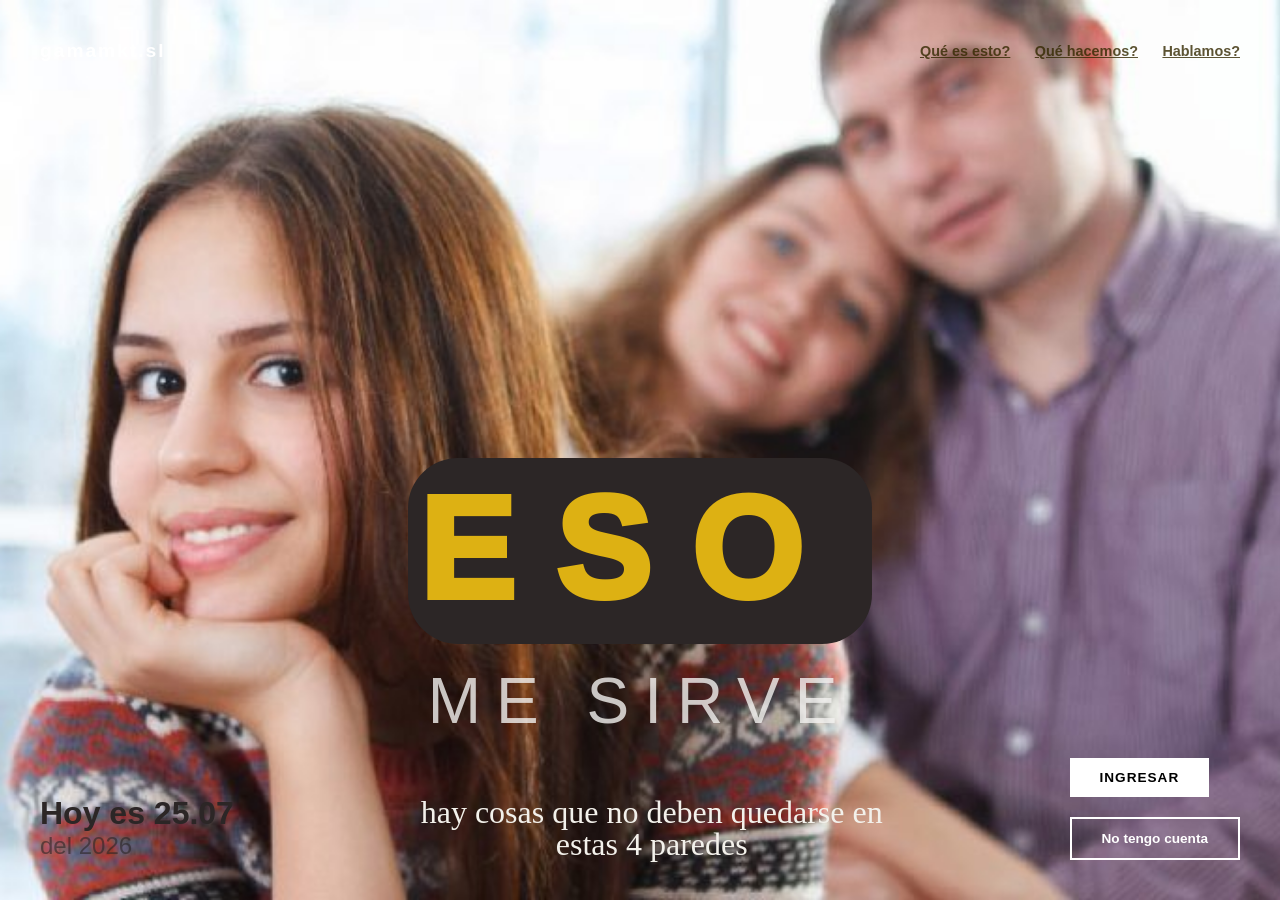
<file: index.html>
<!DOCTYPE html>
<html lang="es">
<head>
    <meta charset="UTF-8">
    <meta http-equiv="refresh" content="0; url=inicio.html">
    <meta name="viewport" content="width=device-width, initial-scale=1.0">
    <title>ESO me sirve - Tres Cantos</title>
</head>
<body>
    <p>Si no accedes automáticamente, pulsa aquí:</p>
    <a href="inicio.html">Entrar enla web ESO me sirve</a>
</body>
</html>
</file>
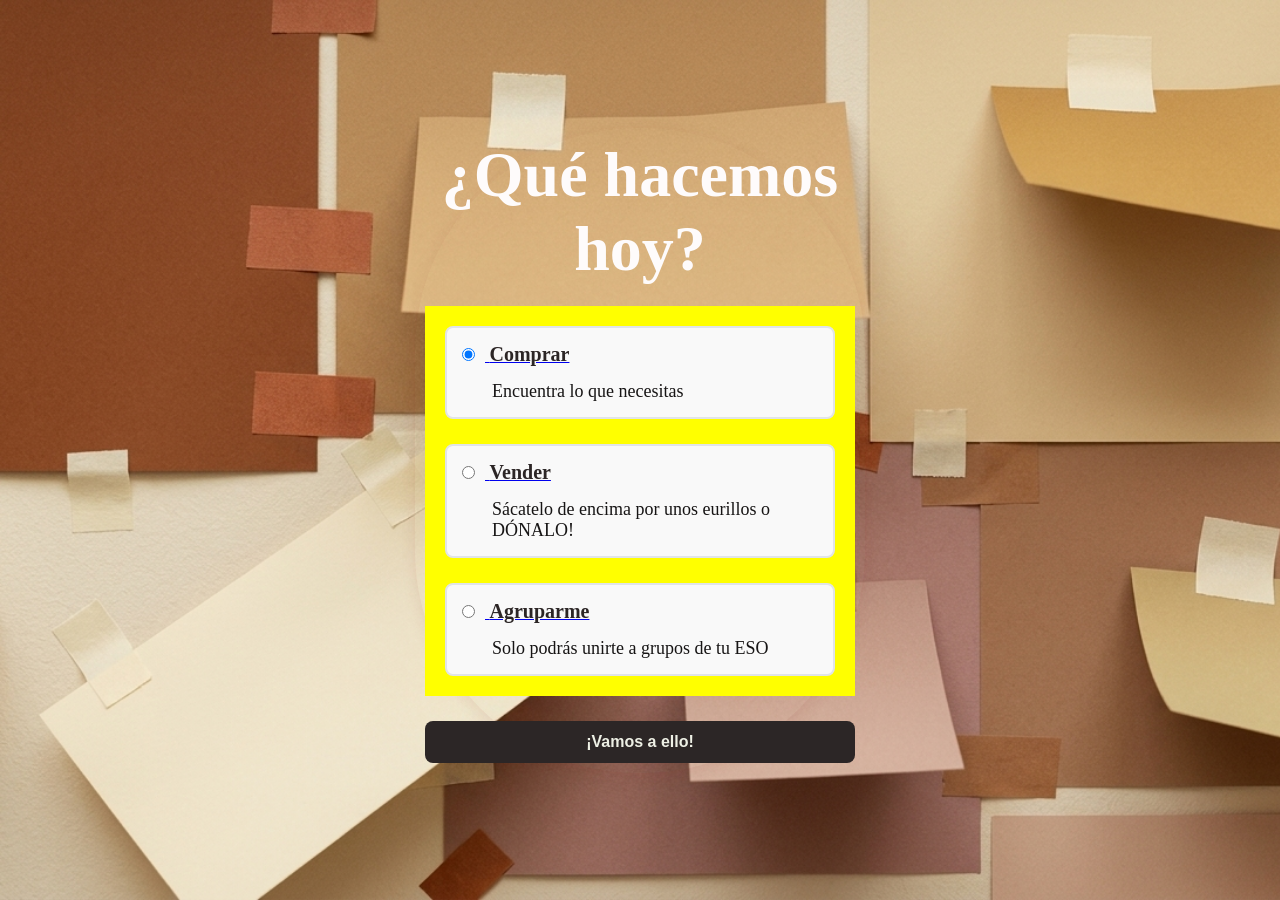
<file: acceso.html>
<!DOCTYPE html>
<html lang="es">
<head>
  <meta charset="UTF-8">
  <meta name="viewport" content="width=device-width, initial-scale=1.0">
  <title>Página de Acceso</title>
  <style>
    * {
      box-sizing: border-box;
      margin: 0;
      padding: 0;
      font-family: Arial, sans-serif;
    }

    body {
      background-image: url('5.jpg');
      background-size: cover;
      display: flex;
      justify-content: center;
      align-items: center;
      min-height: 100vh;
    }

    .login-container {
      
      padding: 10px;
      border-radius: 222px;
      box-shadow: 0 4px 15px rgba(151, 40, 40, 0.1);
      width: 100%;
      max-width: 450px;
      text-align: center;
    }

    h1 {
      margin-bottom: 20px;
      color: #fefbfb;
      font-size: 64px;
      font-weight: bold;
      font-family: 'victoriana', cursive;
      display: flex;
      justify-content: center;
    }

    p {
      color: #666666;
      margin-bottom: 25px;
      font-size: 14px;
    }

    .funciones-box {
      display: flex;
      flex-direction: column;
      gap: 25px;
      margin-bottom: 25px;
      background-color:  #FFFF00;
      padding: 20px;
    }

    .opciones {
      background-color: #f9f9f9;
      border: 2px solid #e1e4e8;
      border-radius: 8px;
      padding: 15px;
      cursor: pointer;
      transition:  0.2s ease out;
      text-align: left;
      font-family: 'victoriana', cursive;
      grid-template-rows: 3fr 3fr;
      
    }

   
    .opciones:hover {
      border-color: rgb(220, 15, 15);
      background-color: #e3f7e8;
      transition: 0.2s ease-in-out;
    }

    .opciones input[type="radio"] {
      margin-right: 10px;
      cursor: pointer;
      font-family: 'victoriana', cursive;
    }


    .option-title {
      font-size: 20px;
      font-weight: bold;
      color: #2c2626;
      font-family: 'victoriana', cursive;
    }

    .option-desc {
      font-size: 18px;
      color: #171515;
      font-family: 'victoriana', cursive;
      margin-top: 15px;
      margin-left: 30px;
    }

    .btn-submit {
      width: 100%;
      background-color:  #2c2626;
      color: rgb(238, 240, 229);
      border: none;
      padding: 12px;
      border-radius: 8px;
      font-size: 16px;
      font-weight: bold;
      cursor: pointer;
      transition: background-color 0.2s ease;
    }

    .btn-submit:hover {
      background-color:#dd7513;
    }
  
  </style>
</head>
<body>

  <div class="login-container">
    <h1>¿Qué hacemos hoy?</h1>
    <form action="#" method="POST">
      <div class="funciones-box">
        <label class="opciones">
          <a href="categorias.html">
          <input type="radio" name="accion" value="comprador" CHECKED>
          <span class="option-title">Comprar</span>
          </a>
          <div class="option-desc">Encuentra lo que necesitas</div>
        </label>

        <label class="opciones">
          <a href="categorias.html">
          <input type="radio" name="accion" value="vendedor">
          <span class="option-title">Vender</span>
          </a>
          <div class="option-desc">Sácatelo de encima por unos eurillos o DÓNALO!</div>
        </label>

        <label class="opciones">
           <a href="categorias.html">
          <input type="radio" name="accion" value="agrupado">
          <span class="option-title">Agruparme</span>
          </a>
          <div class="option-desc">Solo podrás unirte a grupos de tu ESO</div>
        </label>
      </div>

      <a href="categorias.html">
      <button type="submit" class="btn-submit">¡Vamos a ello!</button>
      </a>

    </form>
  </div>

</body>
</html>
</file>
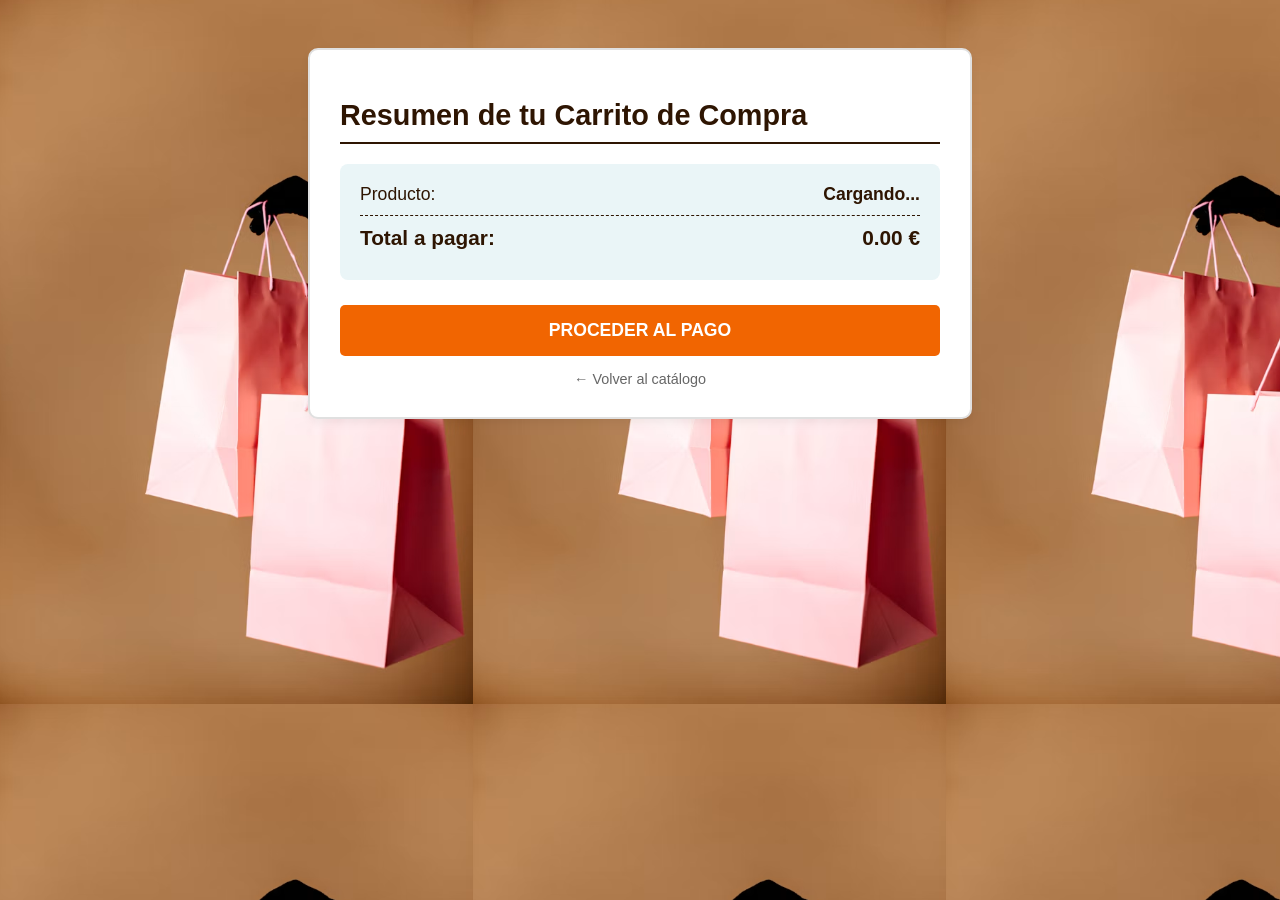
<file: carrito.html>
<!DOCTYPE html>
<html lang="es">
<head>
    <meta charset="UTF-8">
    <meta name="viewport" content="width=device-width, initial-scale=1.0">
    <title>Tu Carrito de Compra</title>
    <style>
        body {
            font-family: sans-serif;
            background-color: #fcfcfc;
            background-image: url('13.png');
            padding: 40px 20px;
            color: #2e1502;
        }

        .container {
            max-width: 600px;
            margin: 0 auto;
            background: #ffffff;
            padding: 30px;
            border-radius: 10px;
            border: 2px solid #e0e0e0;
            box-shadow: 0 4px 10px rgba(0,0,0,0.05);
        }

        h1 {
            border-bottom: 2px solid #2e1502;
            padding-bottom: 10px;
            margin-bottom: 20px;
            font-size: 1.8rem;
        }

        .detalle-compra {
            background-color: #eaf5f7;
            padding: 20px;
            border-radius: 8px;
            margin-bottom: 25px;
        }

        .fila {
            display: flex;
            justify-content: space-between;
            margin-bottom: 10px;
            font-size: 1.1rem;
        }

        .total {
            border-top: 1px dashed #2e1502;
            padding-top: 10px;
            font-weight: bold;
            font-size: 1.3rem;
        }

        /* Botón de Pago */
        .btn-pagar {
            background-color: #f16501;
            color: white;
            border: none;
            padding: 15px 20px;
            font-size: 1.1rem;
            font-weight: bold;
            border-radius: 5px;
            cursor: pointer;
            width: 100%;
            text-transform: uppercase;
            transition: background-color 0.2s;
        }

        .btn-pagar:hover {
            background-color: #cc0000;
        }

        .Volver {
            display: block;
            text-align: center;
            margin-top: 15px;
            color: #666666;
            text-decoration: none;
            font-size: 0.9rem;
        }
    </style>
</head>
<body>

    <div class="container">
        <h1>Resumen de tu Carrito de Compra</h1>
        
        <div class="detalle-compra">
            <div class="fila">
                <span>Producto:</span>
                <span id="nombre-producto" style="font-weight: bold;">Cargando...</span>
            </div>
            <div class="fila total">
                <span>Total a pagar:</span>
                <span id="precio-producto">0.00 €</span>
            </div>
        </div>

        <!-- Opción de pagar -->
        <button class="btn-pagar" onclick="procesarPago()">Proceder al Pago</button>
        
        <a href="cataloge.html" class="Volver">← Volver al catálogo</a>
    </div>

</body>
</html>
</file>
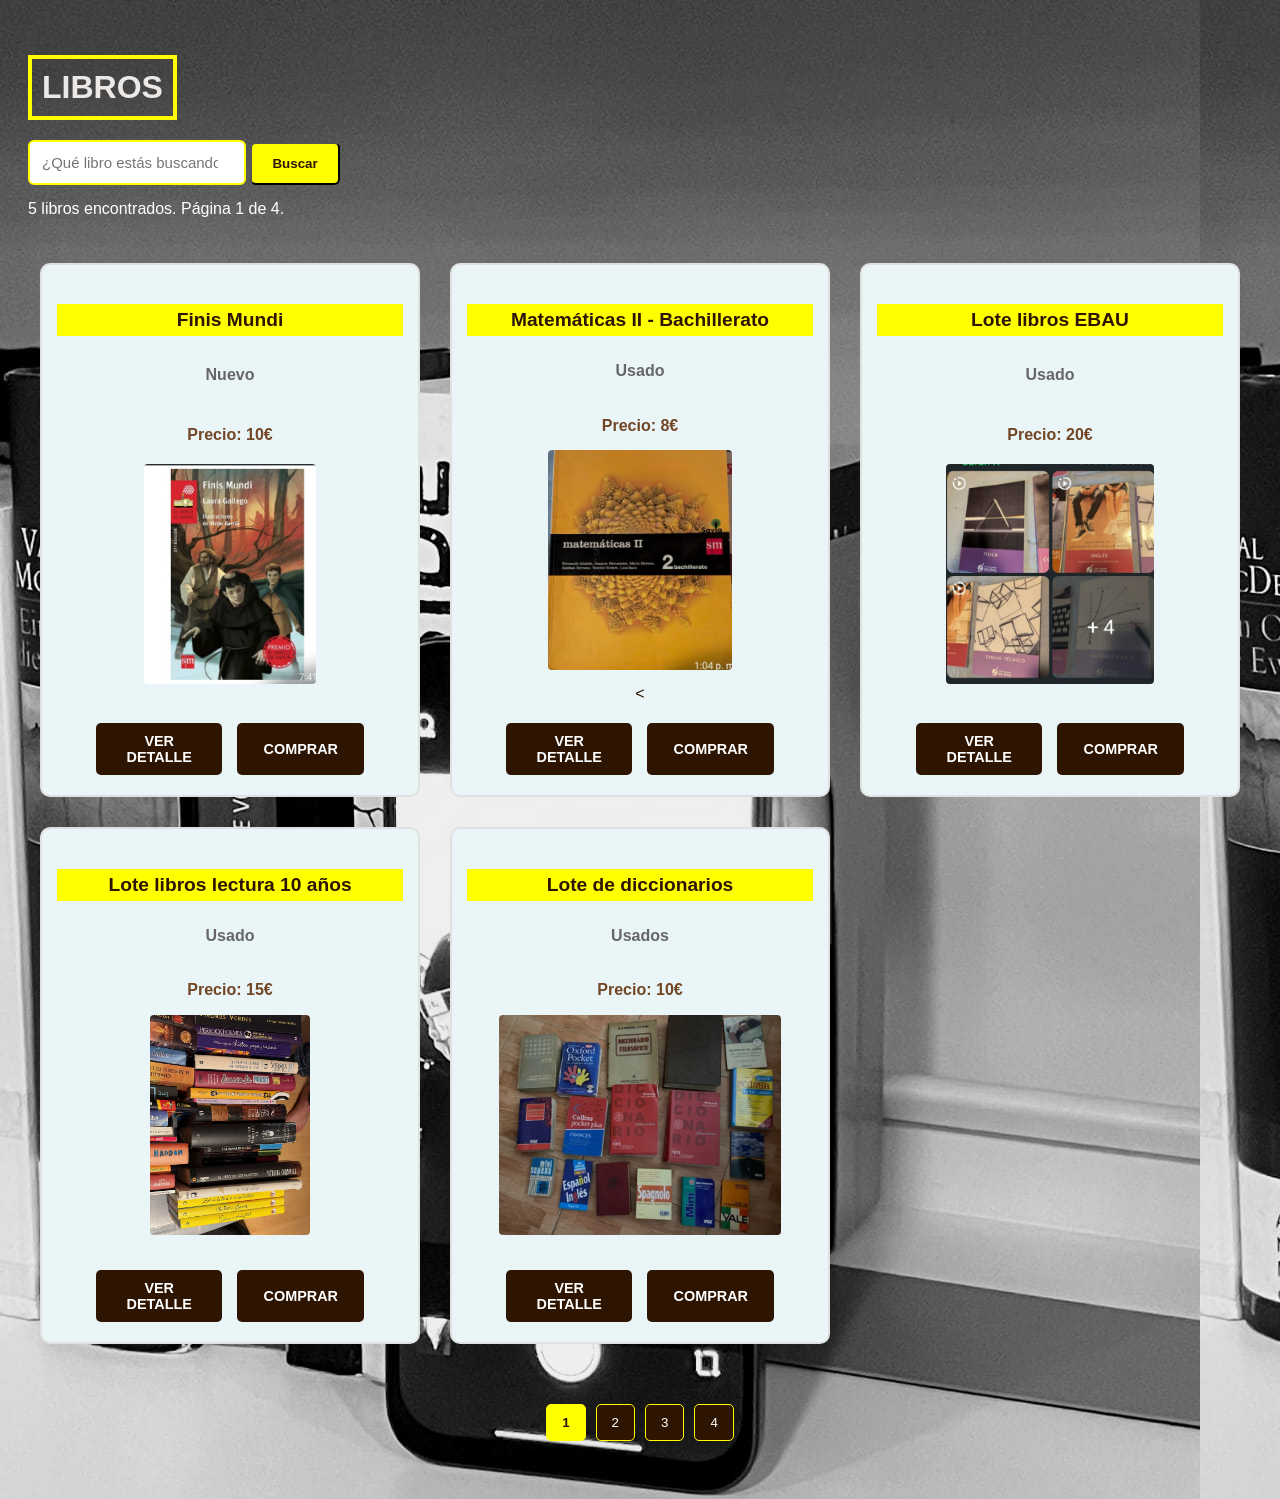
<file: cataloge.html>
<!DOCTYPE html>
<html lang="es">
<head>
    <meta charset="UTF-8">
    <meta name="viewport" content="width=device-width, initial-scale=1.0">
    <title>Catálogo de Libros</title>

    <style>
       

        body {
            background-image: url('16.jpeg');
            font-family: sans-serif;
            padding: 20px;
            background-color: #120000;
        }

        h2 {
            font-size: xx-large;
            color: #ece8e5;
            text-align: left;
            border: 4px solid #ffff00;
            padding: 10px;
            display: inline-block;
            margin-bottom: 20px;
            text-transform: uppercase;
        }

        <!--BUSCADOR-->
        .buscador {
            max-width: 1000px;
            margin-bottom: 15px;
            display: flex;
            gap: 10px;
        }

        .buscador input {
           width: auto;
            padding: 12px;
            border-radius: 6px;
            border: 2px solid #ffff00;
            font-size: 15px;
        }

        .buscador button {
            padding: 12px 20px;
            background-color: #ffff00;
            color: #2e1502;
            border-radius: 6px;
            font-weight: bold;
            cursor: pointer;
        }

        .buscador button:hover {
            background-color: #e27805;
            color: white;
        }

        /* RESUMEN DE RESULTADOS */
        .resumen-busqueda{
            color: #ffffff;
            margin: 15px 0;
        }

        /* CUADRÍCULA DE LIBROS */
        .libros-todos {
            color: #2e1502;
            padding: 30px 0;
            max-width: 1200px;
            margin: 0 auto;
            display: grid;
            grid-template-columns: repeat(3, 1fr);
            gap: 30px;
        }

        .libro {
            background-color: #eaf5f7;
            border: 2px solid #e0e0e0;
            padding: 20px;
            border-radius: 10px;
            text-align: center;
            display: flex;
            flex-direction: column;
            align-items: center;
            justify-content: space-between;
        }

        .libro h3 {
            font-size: 1.2rem;
            background: #ffff00;
            margin-bottom: 5px;
            padding: 5px;
            width: 100%;
        }

        .libro p {
            font-size: 1rem;
            color: #666666;
            line-height: 1.8;
            margin-bottom: 10px;
            font-weight: bold;
        }

        .libro img {
            max-width: 100%;
            height: 220px;
            object-fit: contain;
            border-radius: 4px;
            margin-bottom: 15px;
        }
         .buttons-group {
      display: flex;
      gap: 15px;
      margin-top: 20px;
    }

        .btn{
            background-color: #2e1502;
            color: #ffffff;
            border: none;
            padding: 10px 20px;
            font-size: 0.9rem;
            font-weight: bold;
            border-radius: 5px;
            cursor: pointer;
            text-transform: uppercase;
            width: 100%;
            transition: background-color 0.2s;
        }

        .btn:hover {
            background-color: #e27805;
        }

        /* MENSAJE SIN RESULTADOS */
        .sin-resultados {
            color: #ffffff;
            display: none;
            padding: 20px 0;
        }

        /* PAGINACIÓN */
        .pags {
            display: flex;
            justify-content: center;
            align-items: center;
            gap: 10px;
            margin: 30px 0;
            flex-wrap: wrap;
        }

        .pags button {
            padding: 10px 15px;
            border: 1px solid #ffff00;
            background-color: #2e1502;
            color: white;
            border-radius: 5px;
            cursor: pointer;
        }

        .pags button.activa {
            background-color: #ffff00;
            color: #2e1502;
            font-weight: bold;
        }

        .pags button:hover {
            background-color: #e27805;
            color: white;
        }


        /* para los moviles Accesibilid */
        @media (max-width: 800px) {
            .libros-todos {
                grid-template-columns: repeat(2, 1fr);
            }
        }

        @media (max-width: 550px) {
            .libros-todos {
                grid-template-columns: 1fr;
            }

            .buscador {
                flex-direction: column;
            }
        }
    </style>
</head>

<body>

    <h2>LIBROS</h2>
    <!--un pequeño formulario-->
    <form class="buscador" id="busqueda">
        <input
            type="search"
            id="buscar-libro"
            placeholder="¿Qué libro estás buscando?">
        <button type="submit">Buscar</button>
    </form>

   <!--Resumen de lo que se encontró-->
    <p class="resumen-busqueda" id="resumen">
        5 libros encontrados. Página 1 de 4.
    </p>

    <!--TODOS LOS RESULTADOS-->
    <section class="libros-todos" id="catalogo-libros">

        <div class="libro">
            <h3>Finis Mundi</h3>
            <p>Nuevo</p>
            <p class="precio" style="color: #724625;">Precio: 10€</p>
            <img src="8.jpeg" alt="Portada del libro Finis Mundi">
            
            <div class="buttons-group">
            <button class="btn"
                 onclick="window.location.href='detalle.html'">
                Ver detalle
            </button>
            
            <button class="btn"
                onclick="window.location.href='carrito.html'">
                Comprar
            </button>
            </div>
           
        </div>

        <div class="libro">
            <h3>Matemáticas II - Bachillerato</h3>
            <p>Usado</p>
            <p class="precio" style="color: #724625;">Precio: 8€</p>
            <img src="9.jpeg" alt="Libro Matemáticas II de Bachillerato">
            < <div class="buttons-group">
            <button class="btn"
                 onclick="window.location.href='detalle.html'">
                Ver detalle
            </button>
            
            <button class="btn"
                onclick="window.location.href='carrito.html'">
                Comprar
            </button>
            </div>
        </div>

        <div class="libro">
            <h3>Lote libros EBAU</h3>
            <p>Usado</p>
            <p class="precio" style="color: #724625;">Precio: 20€</p>
            <img src="10.jpeg" alt="Lote de libros para la EBAU">
             <div class="buttons-group">
            <button class="btn"
                 onclick="window.location.href='detalle.html'">
                Ver detalle
            </button>
            
            <button class="btn"
                onclick="window.location.href='carrito.html'">
                Comprar
            </button>
            </div>
        </div>

        <div class="libro">
            <h3>Lote libros lectura 10 años</h3>
            <p>Usado</p>
            <p class="precio" style="color: #724625;">Precio: 15€</p>
            <img src="11.jpeg" alt="Lote de libros de lectura infantil">
             <div class="buttons-group">
            <button class="btn"
                 onclick="window.location.href='detalle.html'">
                Ver detalle
            </button>
            
            <button class="btn"
                onclick="window.location.href='carrito.html'">
                Comprar
            </button>
            </div>
        </div>

        <div class="libro">
            <h3>Lote de diccionarios</h3>
            <p>Usados</p>
            <p class="precio" style="color: #724625;">Precio: 10€</p>
            <img src="12.png" alt="Lote de diccionarios">
             <div class="buttons-group">
            <button class="btn"
                 onclick="window.location.href='detalle.html'">
                Ver detalle
            </button>
            
            <button class="btn"
                onclick="window.location.href='carrito.html'">
                Comprar
            </button>
            </div>
        </div>

    </section>

    <p class="sin-resultados" id="sin-resultados">
        No se han encontrado libros con esa búsqueda.
    </p>

    <!--Pags-->
    <nav class="pags" aria-label="Páginas del catálogo">
        <button type="button" data-pagina="1" class="activa">1</button>
        <button type="button" data-pagina="2">2</button>
        <button type="button" data-pagina="3">3</button>
        <button type="button" data-pagina="4">4</button>
    </nav>




    


</body>
</html>
</file>
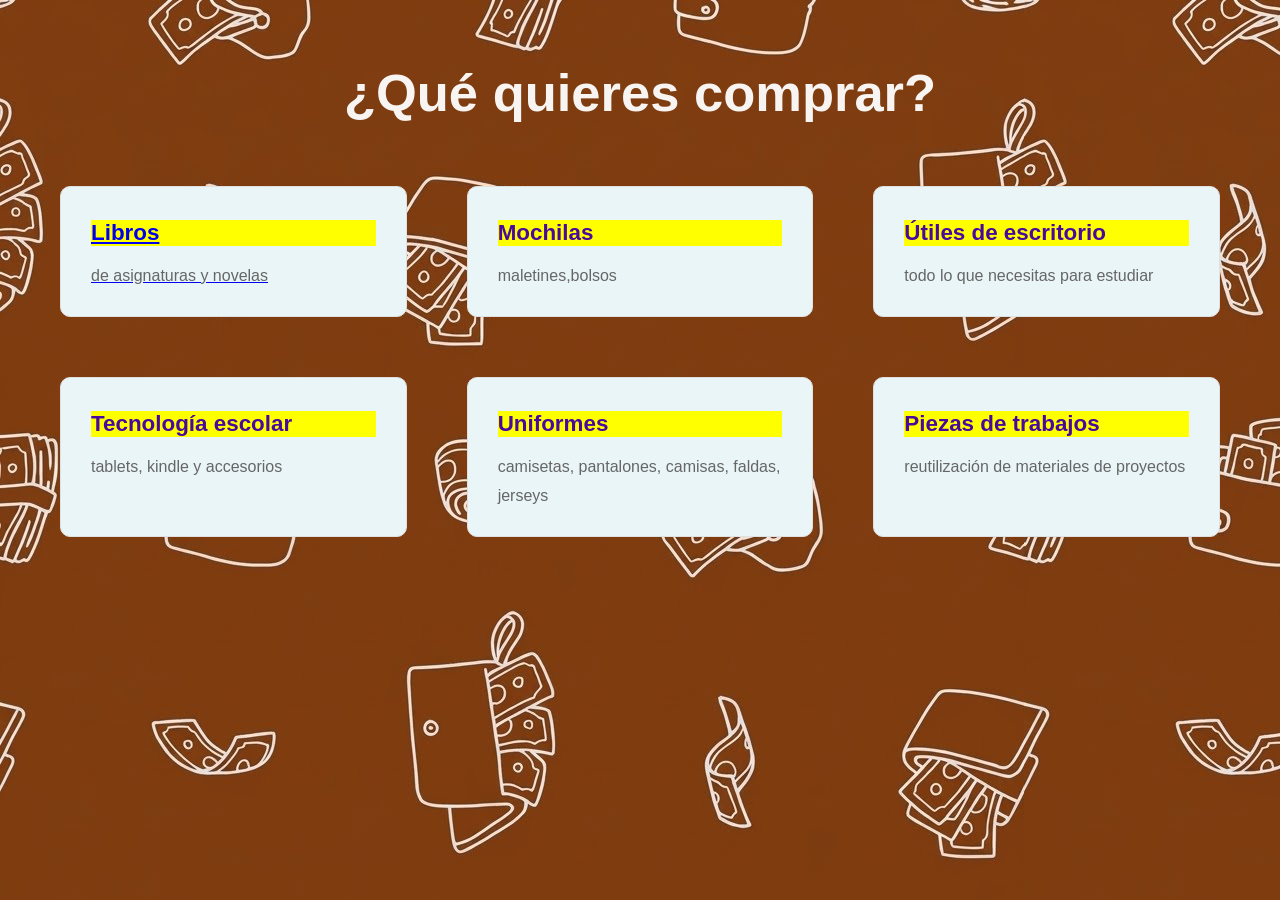
<file: categorias.html>
<!DOCTYPE html>
<html lang="es">
<head>
    <meta charset="UTF-8">
    <meta name="viewport" content="width=device-width, initial-scale=1.0">
    <title>Categorias</title>
    <style>
      
      body {
      background-image: url('6.jpeg');
      background-size:auto;
    }
      
        .categorias-todos {
            
            font-family: arial, sans-serif;
            font-size: 35px;
            color: #f8f4f2;
            padding: 10px 20px; /*CON RESPECTO AL TODO*/
            max-width: 1200px;
            margin: 0 auto;
            text-align: center;
            
        }
        .categs-grid {
            display: grid;
            grid-template-columns: repeat(3, 1fr);
            padding: 20px;
            gap: 60px;
            color: #47099e;
           
        }
        .cat-card {
            background-color: #eaf5f7;
            border: 1px solid #e0e0e0;
            padding: 10px 30px;
            border-radius: 10px;
            text-align: left;
        }
        .cat-card h3 { font-size: 1.4rem;  Background: #FFFF00; margin-bottom: 15px; }
        .cat-card p { font-size: 1rem; color: #666666; line-height: 1.8; }
    </style>
</head>
<body>
    
    
    <section class="categorias-todos">
        <h2>¿Qué quieres comprar?</h2>
        <div class="categs-grid">
            <a href="cataloge.html" class="libros">
            <div class="cat-card"><h3>Libros</h3><p>de asignaturas y novelas</p></div>
            </a>
            
            <div class="cat-card"><h3>Mochilas</h3><p>maletines,bolsos</p></div>
            <div class="cat-card"><h3>Útiles de escritorio</h3><p>todo lo que necesitas para estudiar</p></div>
            <div class="cat-card"><h3>Tecnología escolar</h3><p>tablets, kindle y accesorios</p></div>
            <div class="cat-card"><h3>Uniformes</h3><p>camisetas, pantalones, camisas, faldas, jerseys</p></div>
            <div class="cat-card"><h3>Piezas de trabajos</h3><p>reutilización de materiales de proyectos</p></div>

        </div>
    </section>
</file>
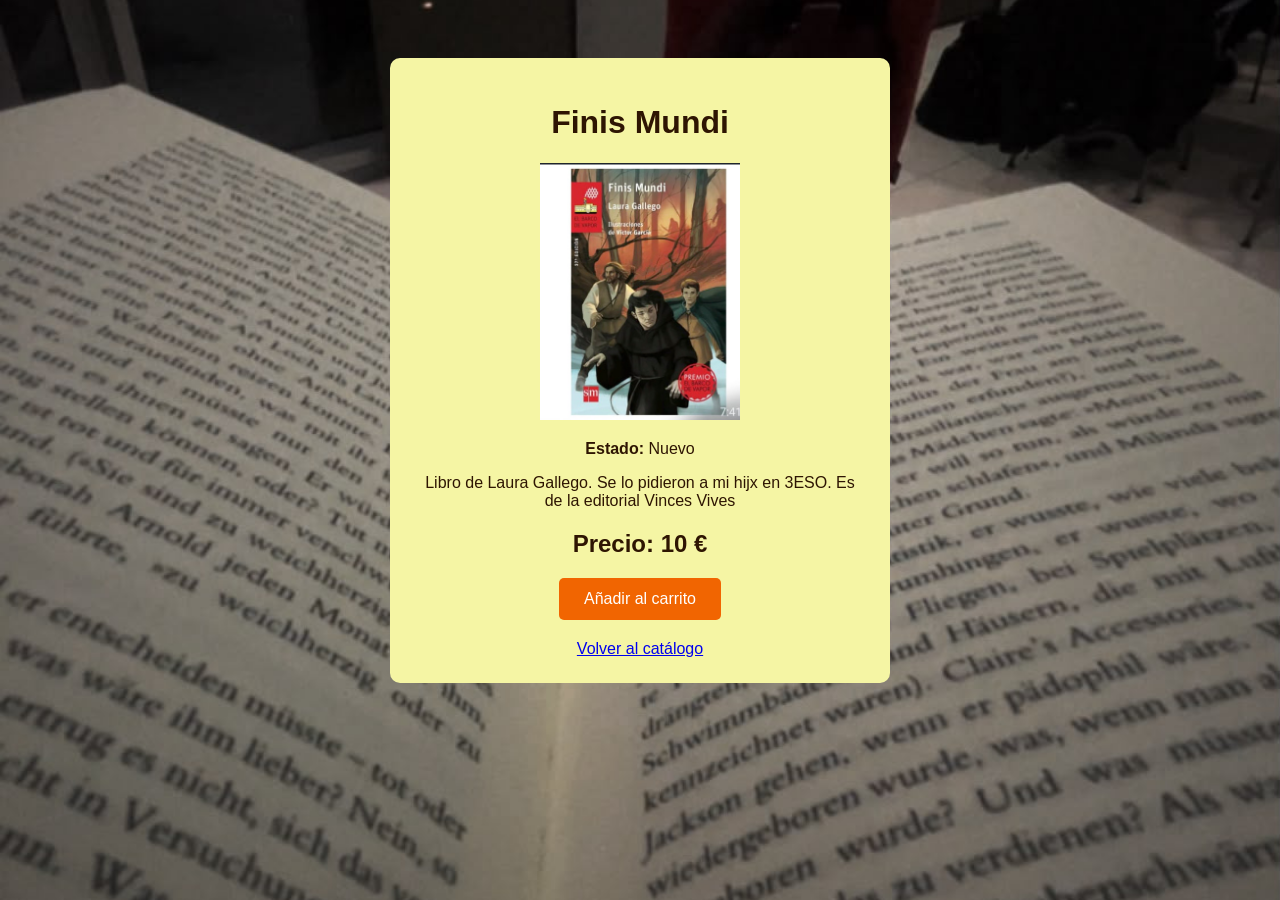
<file: detalle.html>
<!DOCTYPE html>
<html lang="es">
<head>
    <meta charset="UTF-8">
    <meta name="viewport" content="width=device-width, initial-scale=1.0">
    <title>Detalle del producto</title>

    <style>
        body {
            background-image: url('17.jpeg');
            background-position: center;
            background-size: cover;
            font-family: Arial, sans-serif;
            background-color: #2a0303;
            border: #f16501;
            color: #2e1502;
            padding: 50px;
        }

        .producto {
            max-width: 450px;
            margin: auto;
            background-color: rgb(245, 245, 164);
            padding: 25px;
            text-align: center;
            border-radius: 10px;
        }

        img {
            width: 200px;
            max-width: 100%;
        }

        button {
            background-color: #f16501;
            color: white;
            font-size: medium;
            padding: 12px 25px;
            border: none;
            border-radius: 5px;
            cursor: pointer;
        }

        a {
            display: block;
            margin-top: 20px;
        }
    </style>
</head>

<body>

    <main class="producto">

        <h1>Finis Mundi</h1>

        <img src="8.jpeg" alt="Portada del libro Finis Mundi">

        <p><strong>Estado:</strong> Nuevo</p>

        <p>
            Libro de Laura Gallego.
            Se lo pidieron a mi hijx en 3ESO.
            Es de la editorial Vinces Vives
        </p>

        <h2>Precio: 10 €</h2>

        <button onclick="window.location.href='carrito.html?producto=Finis%20Mundi&precio=10'">
            Añadir al carrito
        </button>

        <a href="cataloge.html">Volver al catálogo</a>

    </main>

</body>
</html>
</file>
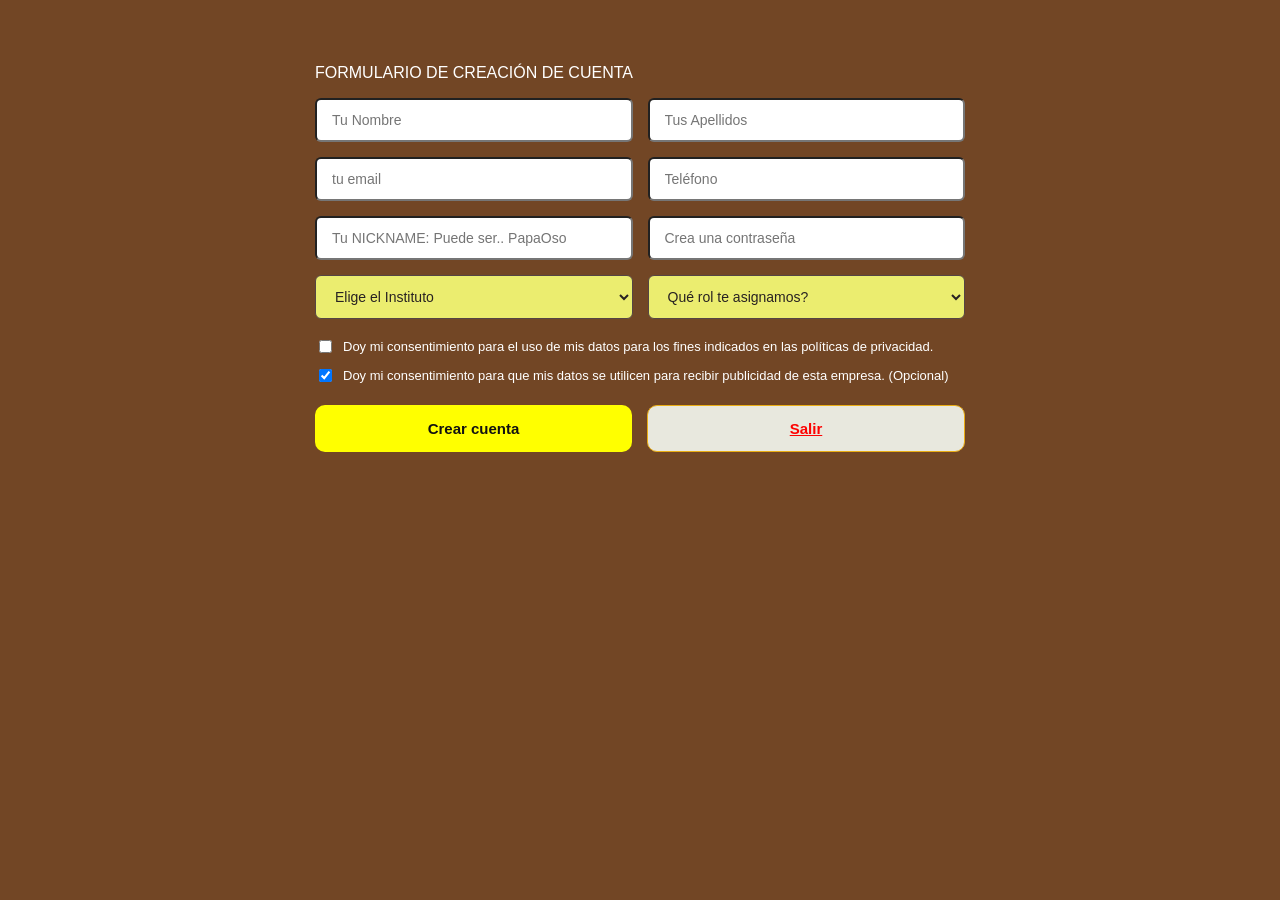
<file: formulario.html>
<!DOCTYPE html>
<html lang="es">
<head>
  <meta charset="UTF-8">
  <meta name="viewport" content="width=device-width, initial-scale=1.0">
  <title>Formulario de Creación de Cuenta</title>
  <style>
    * {
      box-sizing: border-box;
      font-family: Arial, sans-serif;
    }

    body {
      
      background-color:#724625; /* Fondo oscuro */
      color: #ffffff;
      padding: 40px 20px;
    }

    .form-container {
      max-width: 650px;
      margin: 0 auto;
    }

    .form-grid {
      display: grid;
      grid-template-columns: 2fr 2fr;
      gap: 15px;
    }

    input[type="text"],
    input[type="email"],
    input[type="tel"],
    select {
      width: 100%;
      padding: 12px 15px;
      border-radius: 6px;
      font-size: 14px;
      background-color: #ffffff;
      color: #333333;
    }

    /* Estilo de desplegablesss*/
    select {
      background-color:  #ebed6f;
      color: #282222;
      border: 1px solid #554444;
    }


    .checkbox-group {
      margin: 18px 0;
      display: flex;
      flex-direction: column;
      gap: 10px;
      font-size: 13px;
    }

    .checkbox-group label {
      display: flex;
      align-items: center;
      gap: 8px;
      cursor: pointer;
    }

    /* NUEVO: Contenedor para alinear y separar los botones */
    .buttons-group {
      display: flex;
      gap: 15px;
      margin-top: 20px;
    }

    button {
      width: 100%;
      padding: 14px;
      background-color:  #FFFF00;
      color: #111111;
      font-weight: bold;
      font-size: 15px;
      border: none;
      border-radius: 10px;
      cursor: pointer;
    }

    button:hover {
      background-color: #eb4808;
      color: #d1d1c4;
    }

    .btn-volver {
      width: 100%;
      padding: 14px;
      background-color: #e8e8de;
      color: #fd0202;
      border: 1px solid #e9ad15;
      font-size: 15px; 
      font-weight: bold;
      text-align: center;
      border-radius: 10px;
      display: inline-block;
    }

    .btn-volver:hover {
      background-color: #1c1c00;
      color: #d1d1c4;
    }

    /*accesiblidad*/
    /* En móviles se pone en 1 sola columna para que no se corten los boxes*/
    @media (max-width: 600px) {
      .form-grid {
        grid-template-columns: 1fr;
      }
      .full-width {
        grid-column: span 1;
      }
      /* Para q los botones se apilan uno abajo del otro en pantallas chicas */
      .buttons-group {
        flex-direction: column;
      }

    }
  </style>
</head>
<body>

  <div class="form-container">
    <form action="#" method="POST">
       
      <p>FORMULARIO DE CREACIÓN DE CUENTA</p>

      <div class="form-grid">
       
        <input type="text" name="nombre" placeholder="Tu Nombre" required>
        <input type="text" name="apellidos" placeholder="Tus Apellidos" required>
        
        <input type="email" name="email" placeholder="tu email" required>
        <input type="tel" name="telefono" placeholder="Teléfono" required>
        
        <input type="text" name="nick" placeholder="Tu NICKNAME: Puede ser.. PapaOso" required>
        <input type="text" name="password" class="input-title" title="Debe tener 4 caracteres"  placeholder="Crea una contraseña" required>
       

        <select name="instituto" required>
          <option value="" disabled selected>Elige el Instituto</option>
          <option value="IES Jorge Manrique">IES Jorge Manrique</option>
          <option value="IES Pintor Antonio López">IES Pintor Antonio López</option>
          <option value="IES José Luis Sampedro">IES José Luis Sampedro</option>
          <option value="IES Montserrat Caballé">IES Montserrat Caballé</option>
          <option value="Humanitas - Tres Cantos">Humanitas - Tres Cantos</option>
          <option value="Colegio Nuestra Señora de la Merced">Colegio Nuestra Señora de la Merced</option> 
        </select>

        <select name="rol" required>
          <option value="" disabled selected>Qué rol te asignamos?</option>
          <option value="padre">Padre/Madre</option>
          <option value="cuidador">Cuidador</option>
          <option value="abu">Abuelo/Abuela</option>
        </select>
      </div>

      <div class="checkbox-group">
        <label>
          <input type="checkbox" name="privacidad" required>
          Doy mi consentimiento para el uso de mis datos para los fines indicados en las políticas de privacidad.
        </label>
        <label>
          <input type="checkbox" name="publicidad" checked>
          Doy mi consentimiento para que mis datos se utilicen para recibir publicidad de esta empresa. (Opcional)
        </label>
      </div>

      <!--Agrupación para poderlos hacer flex..-->
      <div class="buttons-group">
        <button type="submit">Crear cuenta</button>
        <a href="inicio.html" class="btn-volver">Salir</a>
      </div>

    </form>
  </div>

</body>
</html>
</file>
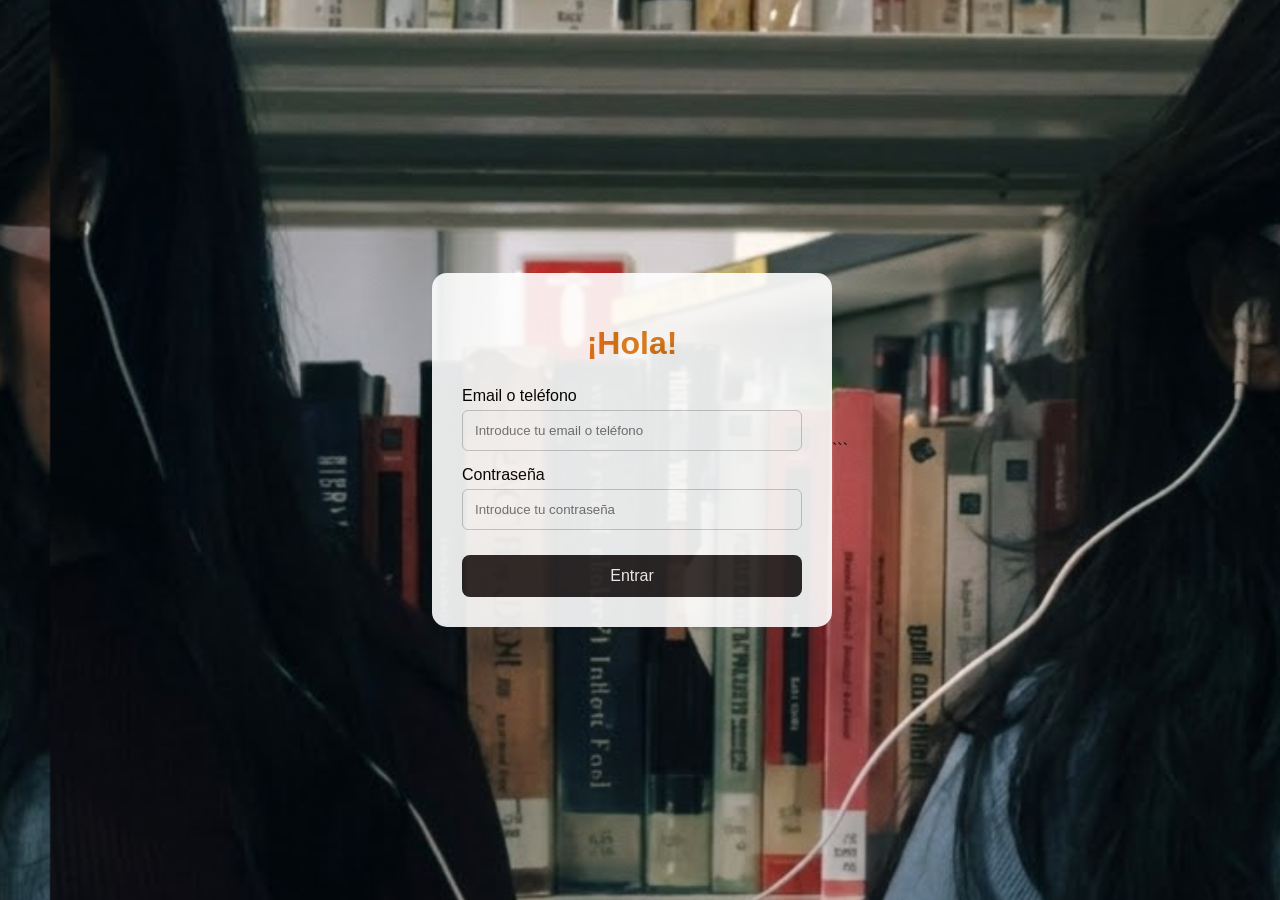
<file: login.html>
<!DOCTYPE html>
<html lang="es">
<head>
  <meta charset="UTF-8">
  <meta name="viewport" content="width=device-width, initial-scale=1.0">
  <title>Iniciar sesión - ESO me sirve</title>
  <style>
    * {
      box-sizing: border-box;
      font-family: Arial, sans-serif;
    }

    body {
      background-image: url('14.jpeg');
      opacity: 0.9;
      background-size:cover;
      background-position: 50PX;
      min-height: 100vh;
      display: flex;
      justify-content: center;
      align-items: center;
      margin: 0;
    }

    .login-box {
      background-color: white;
      padding: 30px;
      border-radius: 15px;
      width: 90%;
      max-width: 400px;
      text-align: center;
    }

    h1 {
      color:#dd7513;
      margin-bottom: 25px;
    }

    label {
      display: block;
      text-align: left;
      margin: 15px 0 5px;
    }

    input {
      width: 100%;
      padding: 12px;
      border: 1px solid #ccc;
      border-radius: 6px;
    }

    button {
      width: 100%;
      margin-top: 25px;
      padding: 12px;
      background-color: #2c2626;
      color: white;
      border: none;
      border-radius: 8px;
      cursor: pointer;
      font-size: 16px;
    }

    button:hover {
      background-color: #dd7513;
    }
  </style>
</head>

<body>
  <main class="login-box">
    <h1>¡Hola!</h1>

    <form action="acceso.html" method="get">
      <label for="usuario">Email o teléfono</label>
      <input type="text" id="usuario" name="usuario"
             placeholder="Introduce tu email o teléfono" required>

      <label for="contrasena">Contraseña</label>
      <input type="password" id="contrasena" name="contrasena"
             placeholder="Introduce tu contraseña" required>
      
       <a href="acceso.html">
      <button type="submit">Entrar</button>
      </a>
    </form>
  </main>
</body>
</html>
```
</file>
